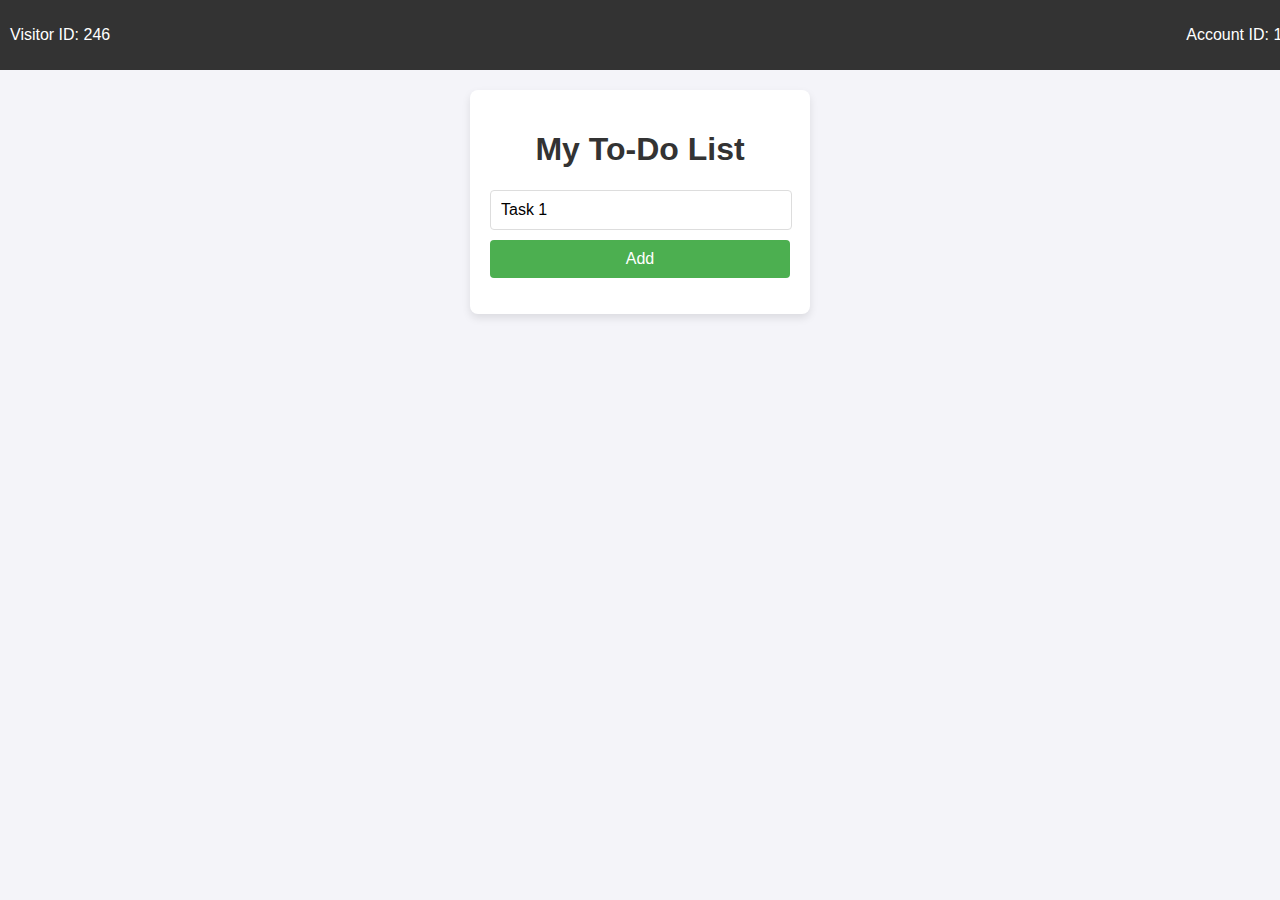
<file: index.html>
<!DOCTYPE html>
<html lang="en">

<head>
    <meta charset="UTF-8">
    <meta name="viewport" content="width=device-width, initial-scale=1.0">
    <meta http-equiv="Content-Security-Policy"
        content="connect-src 'self' https://*.static.domains https://static.app https://data.eu.pendo.io;">

    <title>Simple To-Do List</title>
    <link rel="stylesheet" href="style.css">
    <script>
        // Function to generate a random ID within a range (min and max)
        function generateId(min, max) {
            return Math.floor(Math.random() * (max - min + 1)) + min;
        }

        // Generate visitor and account IDs
        const visitorId = generateId(100, 300); // Visitor ID between 100 and 300
        const accountId = generateId(10, 20); // Account ID between 10 and 20
        let globalCounter = 0;

        // Display visitor and account IDs at the top of the page
        window.onload = function () {
            document.getElementById("visitor-id").textContent = `Visitor ID: ${visitorId}`;
            document.getElementById("account-id").textContent = `Account ID: ${accountId}`;
        };

        (function (apiKey) {
            (function (p, e, n, d, o) {
                var v, w, x, y, z; o = p[d] = p[d] || {}; o._q = o._q || [];
                v = ['initialize', 'identify', 'updateOptions', 'pageLoad', 'track']; for (w = 0, x = v.length; w < x; ++w)(function (m) {
                    o[m] = o[m] || function () { o._q[m === v[0] ? 'unshift' : 'push']([m].concat([].slice.call(arguments, 0))); };
                })(v[w]);
                y = e.createElement(n); y.async = !0; y.src = 'https://cdn.eu.pendo.io/agent/static/' + apiKey + '/pendo.js';
                z = e.getElementsByTagName(n)[0]; z.parentNode.insertBefore(y, z);
            })(window, document, 'script', 'pendo');

            // This function creates visitors and accounts in Pendo
            // You will need to replace <visitor-id-goes-here> and <account-id-goes-here> with values you use in your app
            // Please use Strings, Numbers, or Bools for value types.
            const pendoSettings = {
                visitor: {
                    id: visitorId // Required if user is logged in
                    // email:        // Recommended if using Pendo Feedback, or NPS Email
                    // full_name:    // Recommended if using Pendo Feedback
                    // role:         // Optional

                    // You can add any additional visitor level key-values here,
                    // as long as it's not one of the above reserved names.
                },

                account: {
                    id: accountId // Highly recommended, required if using Pendo Feedback
                    // name:         // Optional
                    // is_paying:    // Recommended if using Pendo Feedback
                    // monthly_value:// Recommended if using Pendo Feedback
                    // planLevel:    // Optional
                    // planPrice:    // Optional
                    // creationDate: // Optional

                    // You can add any additional account level key-values here,
                    // as long as it's not one of the above reserved names.
                }
            }
            console.log({ pendoSettings })
            pendo.initialize(pendoSettings);
        })('3a1de1e9-e32d-471f-4cb3-eddf13434167');
    </script>
</head>

<body>
    <!-- Header Section -->
    <div class="header">
        <p id="visitor-id"></p>
        <p id="account-id"></p>
    </div>

    <!-- Main Application Section -->
    <div class="app">
        <h1>My To-Do List</h1>
        <input type="text" id="new-task" placeholder="Add a new task" />
        <button id="add-task">Add</button>

        <ul id="task-list">
            <!-- List of tasks will appear here -->
        </ul>
    </div>


    <script src="script.js"></script>
</body>

</html>
</file>
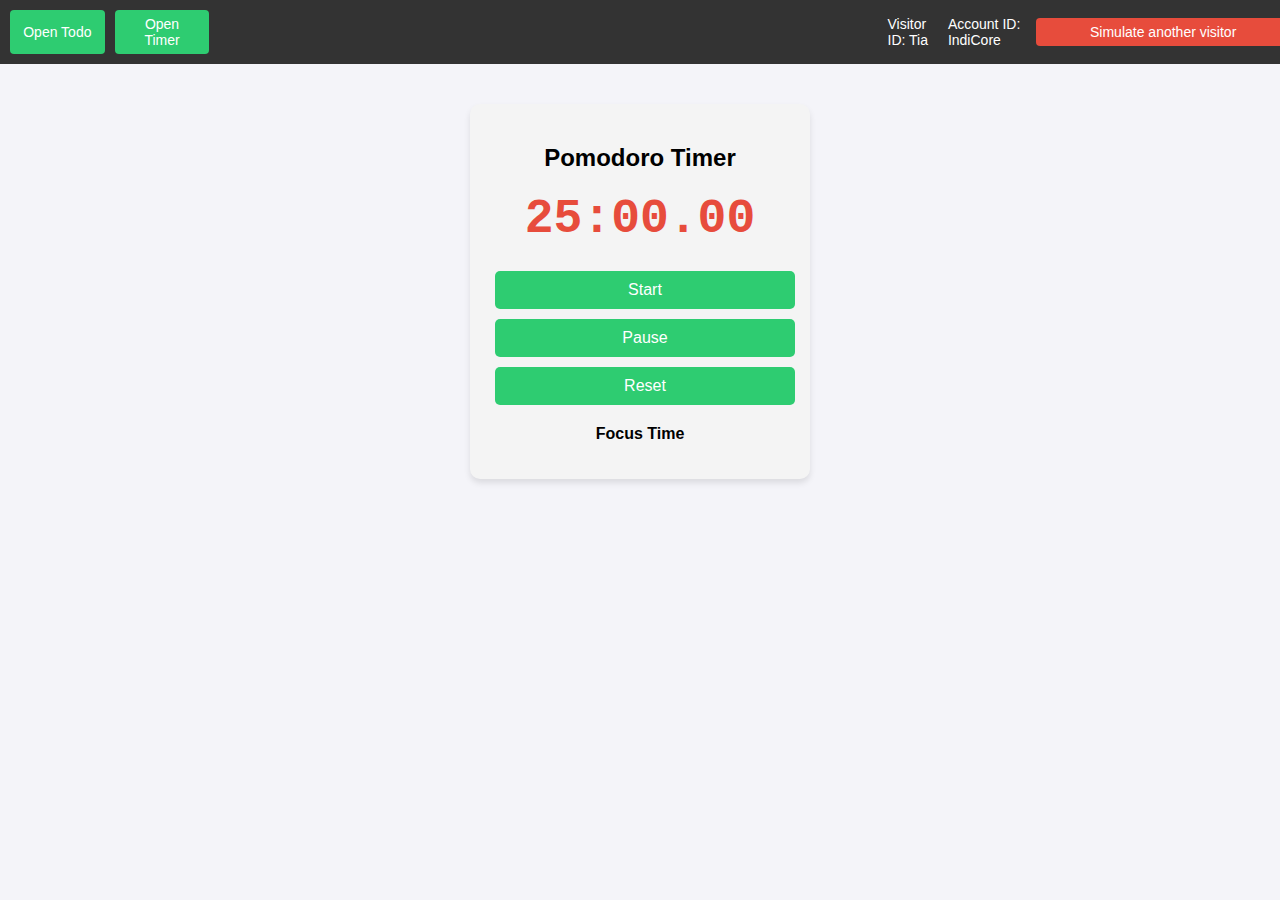
<file: timer/index.html>
<!DOCTYPE html>
<html lang="en">

<head>
    <meta charset="UTF-8" />
    <meta name="viewport" content="width=device-width, initial-scale=1.0" />
    <title>Pomodoro Timer</title>
    <link rel="stylesheet" href="../style.css" />
    <script src="../common/ids.js"></script>
    <script src="../common/pendo.js"></script>
</head>

<body>
    <!-- Header Section -->
    <div id="header-container"></div>

    <!-- <div class="app"> -->

    <div class="pomodoro">
        <h2>Pomodoro Timer</h2>
        <div id="timer">25:00</div>
        <div class="pomodoro-controls">
            <button onclick="startTimer()">Start</button>
            <button onclick="pauseTimer()">Pause</button>
            <button onclick="resetTimer()">Reset</button>
        </div>
        <p id="pomodoro-status">Focus Time</p>
    </div>
    <!-- </div> -->

    <script src="../common/header.js"></script>
    <script src="../scripts.js"></script>
</body>

</html>
</file>
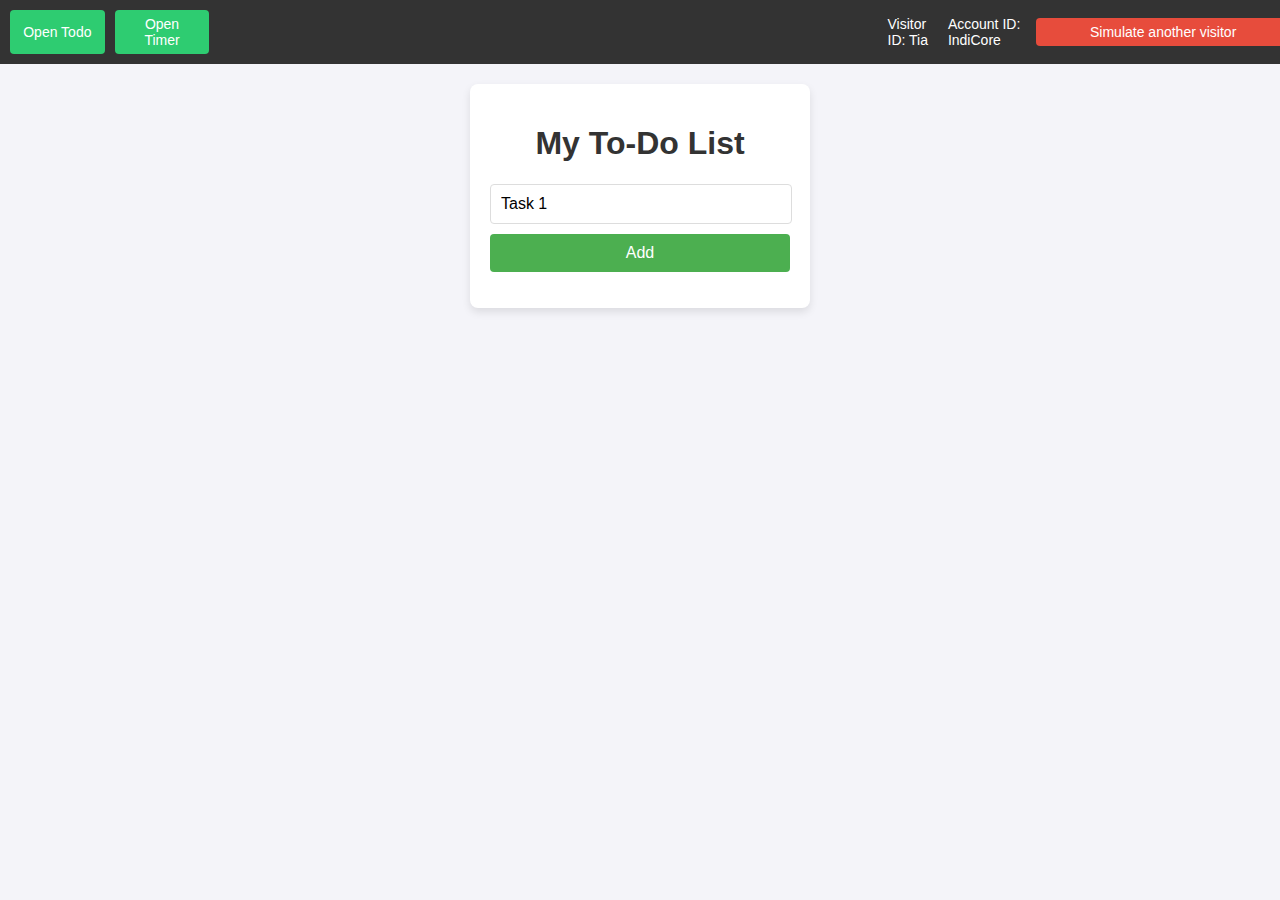
<file: todo/index.html>
<!DOCTYPE html>
<html lang="en">

<head>
    <meta charset="UTF-8" />
    <meta name="viewport" content="width=device-width, initial-scale=1.0" />
    <title>QTodo app</title>
    <link rel="stylesheet" href="../style.css" />
    <script src="../common/ids.js"></script>
    <script src="../common/pendo.js"></script>
</head>

<body>
    <!-- Header Section -->
    <div id="header-container"></div>

    <!-- Main Application Section -->
    <div class="app">
        <h1>My To-Do List</h1>
        <input type="text" id="new-task" placeholder="Add a new task" />
        <button id="add-task">Add</button>

        <ul id="task-list">
            <!-- List of tasks will appear here -->
        </ul>
    </div>


    <script src="../common/header.js"></script>
    <script src="../scripts.js"></script>
</body>

</html>
</file>
<file: style.css>
/* General Body Styling */
/* body {
    font-family: Arial, sans-serif;
    background-color: #f4f4f9;
    margin: 0;
    padding: 0;
    display: flex;
    flex-direction: column;
    align-items: center;
    justify-content: flex-start;
    min-height: 100vh;
    width: 100vw;
} */

body {
    font-family: Arial, sans-serif;
    background-color: #f4f4f9;
    margin: 0;
    padding: 0;
    min-height: 90vh;
    overflow-x: hidden;
}

/* Main App Styling */
.app {
    background-color: white;
    border-radius: 8px;
    padding: 20px;
    box-shadow: 0 4px 8px rgba(0, 0, 0, 0.1);
    width: 300px;
    margin: 0 auto;
}

h1 {
    text-align: center;
    color: #333;
}

input {
    width: calc(100% - 20px);
    padding: 10px;
    margin-bottom: 10px;
    border: 1px solid #ddd;
    border-radius: 4px;
    font-size: 16px;
}

button {
    width: 100%;
    padding: 10px;
    background-color: #4CAF50;
    color: white;
    border: none;
    border-radius: 4px;
    font-size: 16px;
    cursor: pointer;
}

button:hover {
    background-color: #45a049;
}

ul {
    list-style-type: none;
    padding: 0;
}

li {
    display: flex;
    justify-content: space-between;
    align-items: center;
    background-color: #f9f9f9;
    padding: 10px;
    margin-top: 10px;
    border-radius: 4px;
    border: 1px solid #ddd;
    position: relative;
}

li.completed {
    text-decoration: line-through;
    background-color: #e0e0e0;
}

.delete-btn {
    background-color: red;
    color: white;
    border: none;
    border-radius: 4px;
    cursor: pointer;
    padding: 5px 10px;
    font-size: 14px;
    width: 60px;
    height: 30px;
    position: absolute;
    right: 10px;
    top: 50%;
    transform: translateY(-50%);
}

.delete-btn:hover {
    background-color: darkred;
}


.pomodoro {
    text-align: center;
    margin: 40px auto;
    max-width: 300px;
    padding: 20px;
    background: #f4f4f4;
    border-radius: 10px;
    box-shadow: 0 4px 6px rgba(0, 0, 0, 0.1);
}

#timer {
    font-size: 48px;
    font-weight: bold;
    margin: 20px 0;
    color: #e74c3c;
    font-family: 'Courier New', monospace;
}

.pomodoro-controls button {
    margin: 5px;
    padding: 10px 20px;
    font-size: 16px;
    background-color: #2ecc71;
    color: white;
    border: none;
    border-radius: 5px;
    cursor: pointer;
}

.pomodoro-controls button:hover {
    background-color: #27ae60;
}

#pomodoro-status {
    margin-top: 15px;
    font-weight: bold;
}

/* General Header Styling */
.header {
    width: 100%;
    background-color: #333;
    color: white;
    padding: 10px;
    margin-bottom: 20px;
    display: flex;
    justify-content: space-between;
    align-items: center;
}

/* Left-aligned buttons styling */
.header-buttons-left {
    display: flex;
    gap: 10px;
}

.header-buttons-left button {
    background-color: #2ecc71;
    color: white;
    border-radius: 4px;
    font-size: 14px;
    padding: 6px 12px;
    cursor: pointer;
}

.header-buttons-left button:hover {
    background-color: #27ae60;
}

/* Right-aligned info and reset button styling */
.header-buttons-right {
    display: flex;
    justify-content: flex-end;
}

.header-info {
    display: flex;
    align-items: center;
    /* Centers the content vertically */
    gap: 10px;
    /* Adds space between the elements */
}

.header-info p {
    margin: 0;
    font-size: 14px;
}

.header-info button {
    background-color: #e74c3c;
    color: white;
    border-radius: 4px;
    font-size: 14px;
    padding: 6px 12px;
    cursor: pointer;
}

.header-info button:hover {
    background-color: #c0392b;
}
</file>
